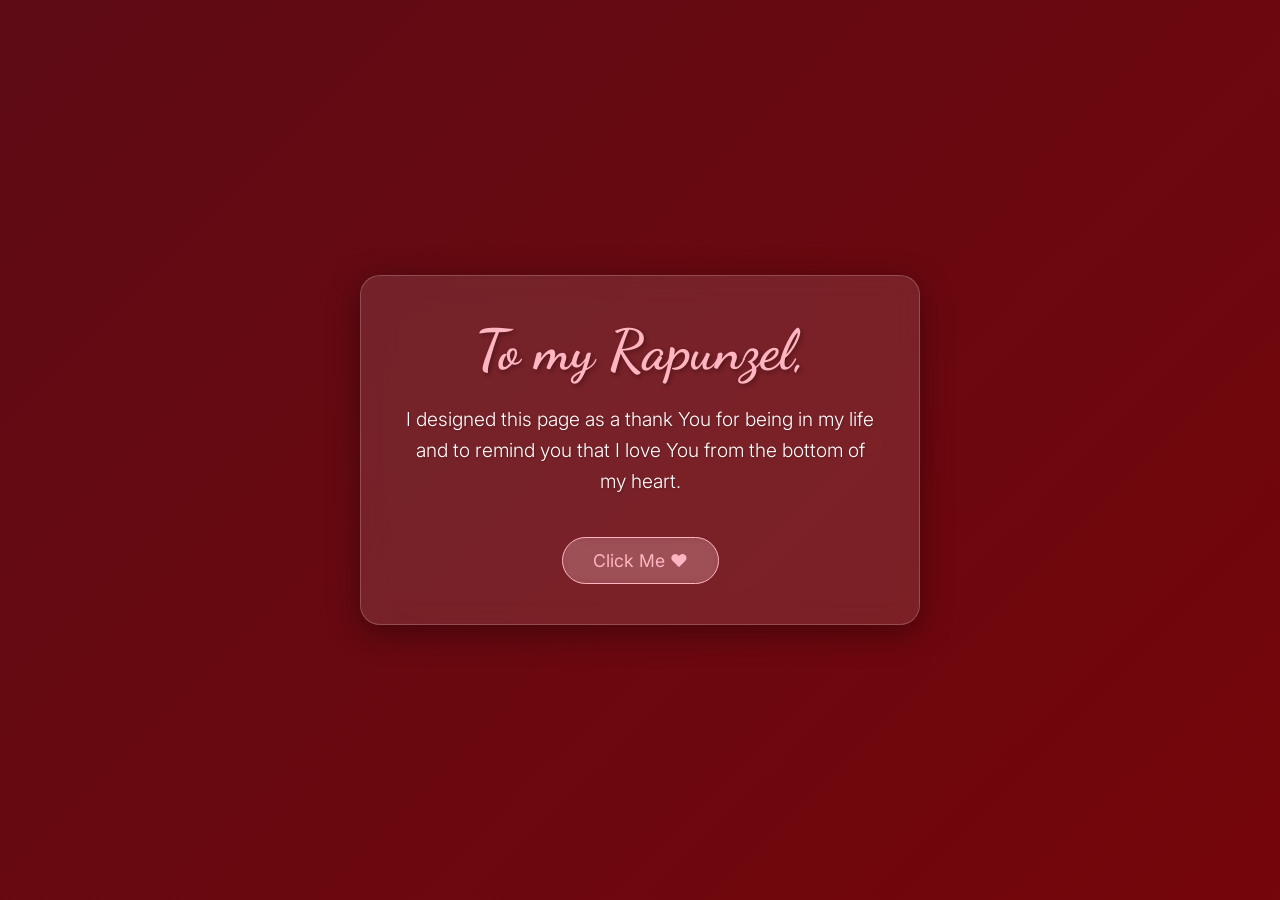
<file: index.html>
<!DOCTYPE html>
<html lang="en">
<head>
    <meta charset="UTF-8">
    <meta name="viewport" content="width=device-width, initial-scale=1.0">
    <title>For Meena ❤️</title>
    <link rel="preconnect" href="https://fonts.googleapis.com">
    <link rel="preconnect" href="https://fonts.gstatic.com" crossorigin>
    <link href="https://fonts.googleapis.com/css2?family=Dancing+Script:wght@600&family=Inter:wght@300;400;500&display=swap" rel="stylesheet">
    <link rel="stylesheet" href="style.css">
</head>
<body>
    <div id="heart-container"></div>
    
    <div class="card-container">
        <div class="glass-card">
            <h1 class="title">To my Rapunzel,</h1>
            <p class="message">
                I designed this page as a thank You for being in my life and to remind you that I love You from the bottom of my heart.
            </p>
            <div class="interactive-section">
                <button id="love-btn" class="love-btn">Click Me ❤️</button>
            </div>
        </div>
    </div>

    <script src="script.js"></script>
</body>
</html>
</file>
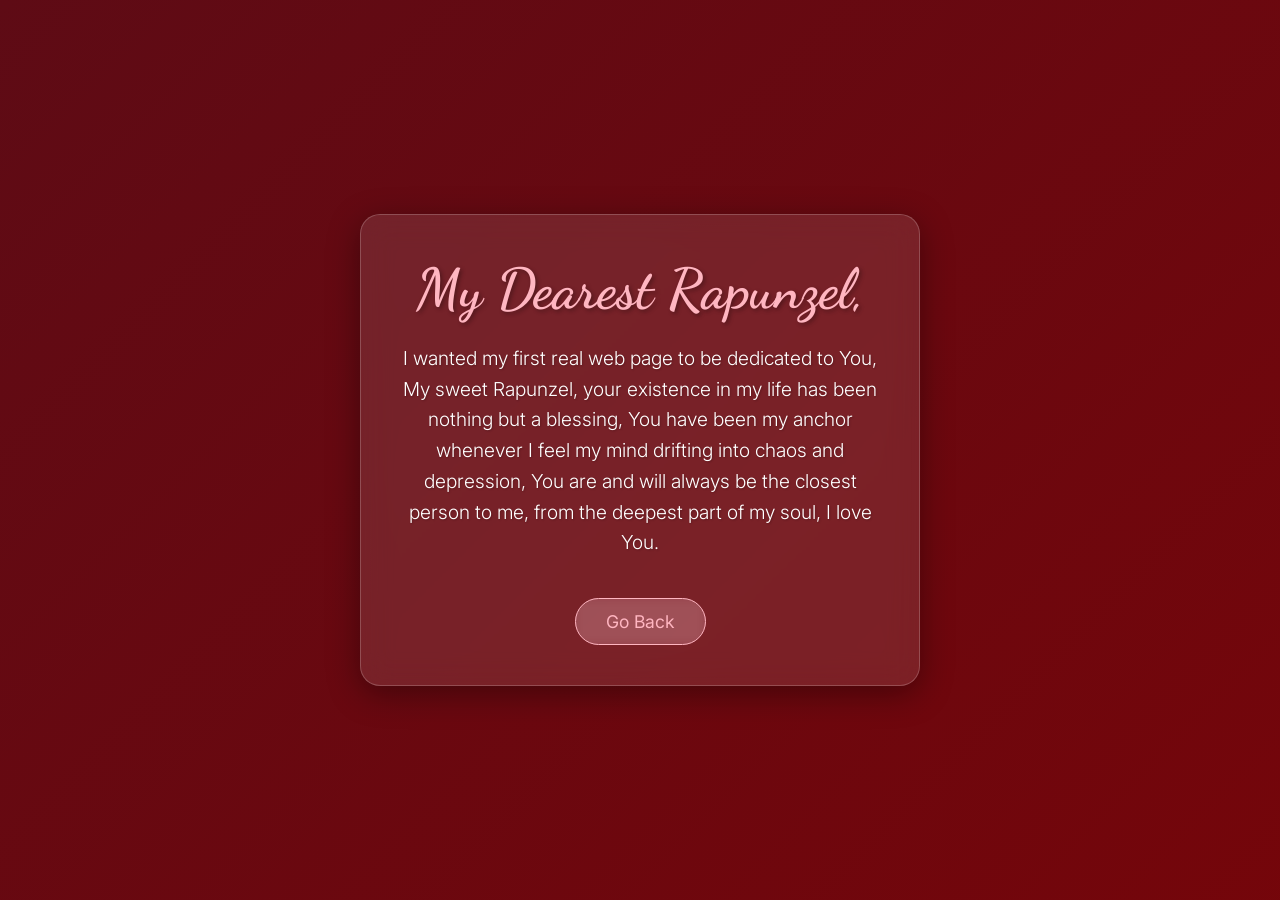
<file: message.html>
<!DOCTYPE html>
<html lang="en">
<head>
    <meta charset="UTF-8">
    <meta name="viewport" content="width=device-width, initial-scale=1.0">
    <title>A Special Message ❤️</title>
    <link rel="preconnect" href="https://fonts.googleapis.com">
    <link rel="preconnect" href="https://fonts.gstatic.com" crossorigin>
    <link href="https://fonts.googleapis.com/css2?family=Dancing+Script:wght@600&family=Inter:wght@300;400;500&display=swap" rel="stylesheet">
    <link rel="stylesheet" href="style.css">
</head>
<body>
    <div id="heart-container"></div>
    
    <div class="card-container">
        <div class="glass-card">
            <h1 class="title">My Dearest Rapunzel,</h1>
            <p class="message">
                I wanted my first real web page to be dedicated to You, My sweet Rapunzel, your existence in my life has been nothing but a blessing, You have been my anchor whenever I feel my mind drifting into chaos and depression, You are and will always be the closest person to me, from the deepest part of my soul, I love You.
            </p>
            <div class="interactive-section">
                <button id="back-btn" class="love-btn" onclick="window.location.href='index.html'">Go Back</button>
            </div>
        </div>
    </div>

    <script src="script.js"></script>
</body>
</html>
</file>
<file: style.css>
:root {
    --maroon: #5E0B15;
    --dark-red: #8B0000;
    --soft-pink: #FFB6C1;
    --white-glass: rgba(255, 255, 255, 0.1);
    --border-glass: rgba(255, 255, 255, 0.2);
}

* {
    margin: 0;
    padding: 0;
    box-sizing: border-box;
}

body {
    font-family: 'Inter', sans-serif;
    min-height: 100vh;
    background: linear-gradient(135deg, var(--maroon), var(--dark-red), #3A0008);
    background-size: 400% 400%;
    animation: gradientBG 15s ease infinite;
    display: flex;
    justify-content: center;
    align-items: center;
    color: white;
    overflow: hidden;
    position: relative;
}

@keyframes gradientBG {
    0% { background-position: 0% 50%; }
    50% { background-position: 100% 50%; }
    100% { background-position: 0% 50%; }
}

#heart-container {
    position: absolute;
    top: 0;
    left: 0;
    width: 100%;
    height: 100%;
    pointer-events: none;
    z-index: 1;
}

.card-container {
    z-index: 2;
    padding: 20px;
    width: 100%;
    max-width: 600px;
}

.glass-card {
    background: var(--white-glass);
    backdrop-filter: blur(15px);
    -webkit-backdrop-filter: blur(15px);
    border: 1px solid var(--border-glass);
    border-radius: 20px;
    padding: 40px;
    text-align: center;
    box-shadow: 0 8px 32px 0 rgba(0, 0, 0, 0.37);
    transform: translateY(30px);
    opacity: 0;
    animation: slideUpFade 1.5s ease forwards;
}

@keyframes slideUpFade {
    to {
        transform: translateY(0);
        opacity: 1;
    }
}

.title {
    font-family: 'Dancing Script', cursive;
    font-size: 3.5rem;
    color: var(--soft-pink);
    margin-bottom: 20px;
    text-shadow: 2px 2px 4px rgba(0, 0, 0, 0.3);
}

.message {
    font-size: 1.2rem;
    line-height: 1.6;
    font-weight: 300;
    margin-bottom: 40px;
    text-shadow: 1px 1px 2px rgba(0, 0, 0, 0.2);
}

.love-btn {
    background: rgba(255, 182, 193, 0.2);
    border: 1px solid var(--soft-pink);
    color: var(--soft-pink);
    padding: 12px 30px;
    font-size: 1.1rem;
    font-family: 'Inter', sans-serif;
    border-radius: 30px;
    cursor: pointer;
    transition: all 0.3s ease;
    backdrop-filter: blur(5px);
}

.love-btn:hover {
    background: var(--soft-pink);
    color: var(--maroon);
    box-shadow: 0 0 15px var(--soft-pink);
    transform: scale(1.05);
}

.love-btn:active {
    transform: scale(0.95);
}

.heart {
    position: absolute;
    color: var(--soft-pink);
    font-size: 20px;
    opacity: 0.8;
    animation: floatUp linear forwards;
}

@keyframes floatUp {
    0% {
        transform: translateY(100vh) scale(0) rotate(0deg);
        opacity: 0;
    }
    10% {
        opacity: 0.8;
    }
    100% {
        transform: translateY(-100px) scale(1) rotate(360deg);
        opacity: 0;
    }
}

/* Responsive adjustments */
@media (max-width: 480px) {
    .glass-card {
        padding: 30px 20px;
    }
    .title {
        font-size: 2.8rem;
    }
    .message {
        font-size: 1.1rem;
    }
}
</file>
